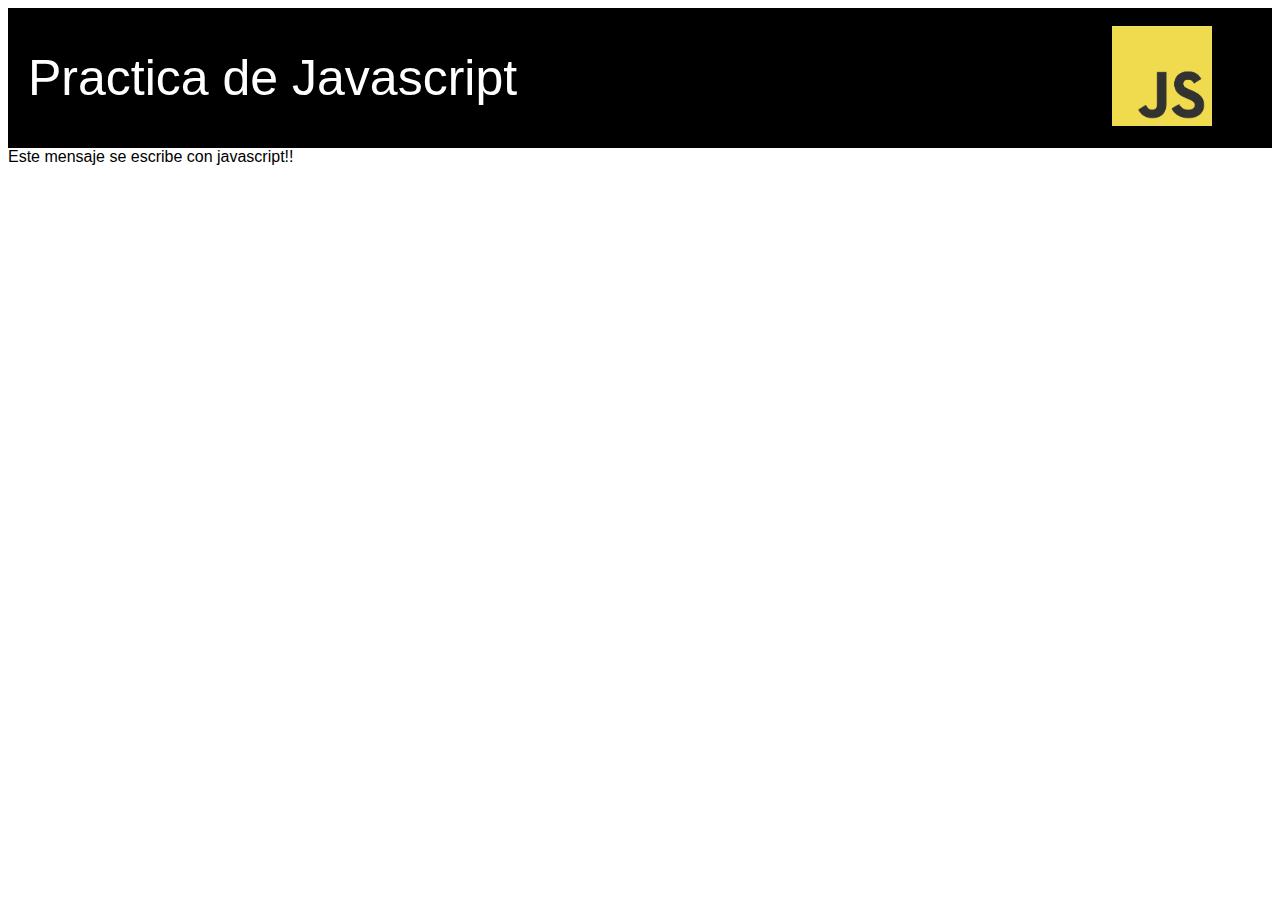
<file: Ejercicio 01/index.html>
<!DOCTYPE html>
<html lang="en">
<head>
    <meta charset="UTF-8">
    <meta name="viewport" content="width=device-width, initial-scale=1.0">
    <title>Practica1</title>
    <link rel="stylesheet" href="style.css">
</head>
<body>
    
    <Header>
        <div class="title">Practica de Javascript</div>
        <div class="image">
            <img src="assets/JavaScript-logo.png" alt="imagen del logo" class="JavaScript-logo">
        </div>
    </Header> 
    <script src="index.js"></script>

    
</body>
</html>
</file>
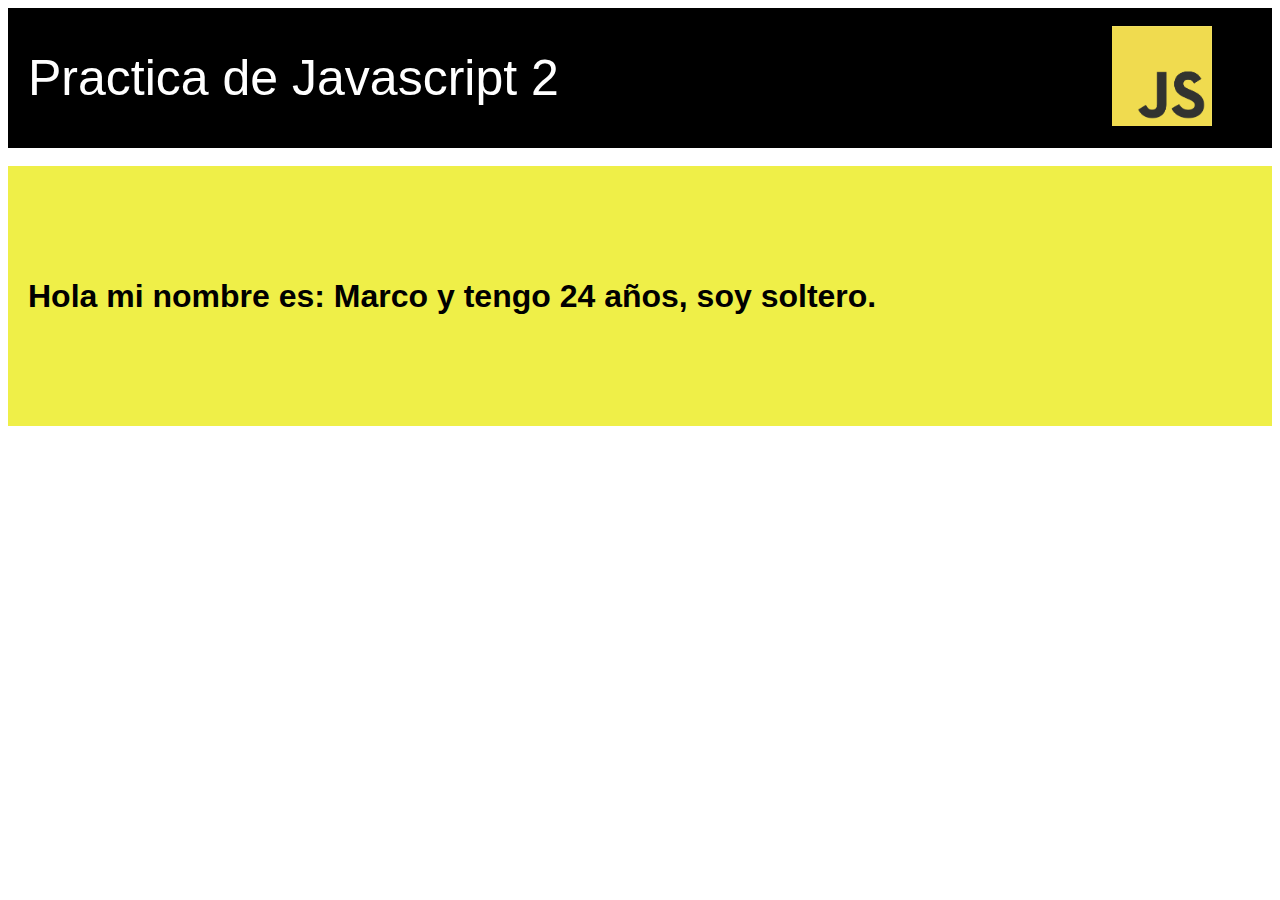
<file: Ejercicio 02/index.html>
<!DOCTYPE html>
<html lang="en">
<head>
    <meta charset="UTF-8">
    <meta name="viewport" content="width=device-width, initial-scale=1.0">
    <title>Document</title>
    <link rel="stylesheet" href="style.css">
</head>
<body>

    <Header>
        <div class="title">Practica de Javascript 2</div>
        <div class="image">
            <img src="assets/JavaScript-logo.png" alt="imagen del logo" class="JavaScript-logo">
        </div>
    </Header> 
    <br>
    <div class="content">
        <h1 id="miEtiqueta"></h1>
    </div>
    <script src="code.js"></script>
    
</body>
</html>
</file>
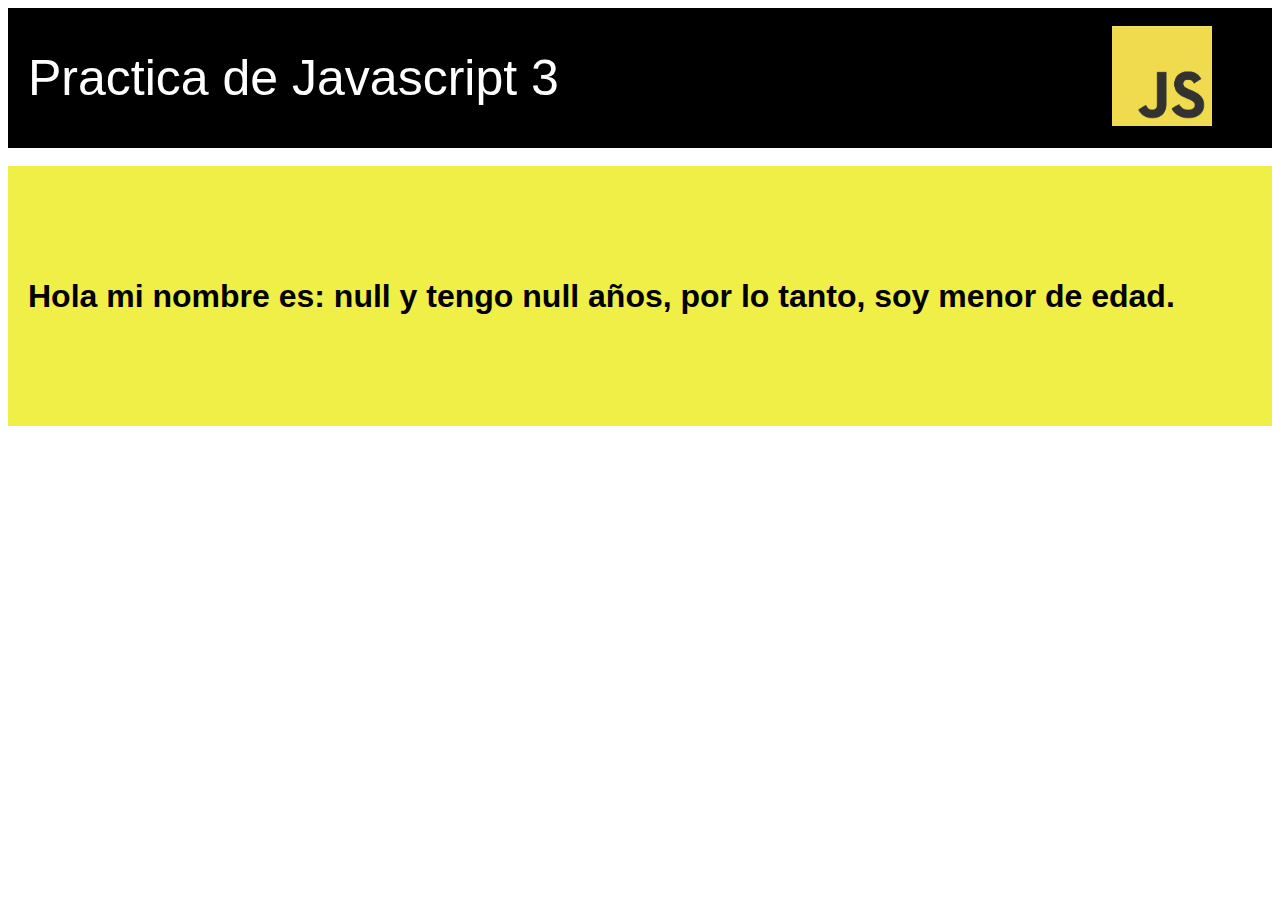
<file: Ejercicio 03/index.html>
<!DOCTYPE html>
<html lang="en">
<head>
    <meta charset="UTF-8">
    <meta name="viewport" content="width=device-width, initial-scale=1.0">
    <title>Document</title>
    <link rel="stylesheet" href="style.css">
</head>
<body>

    <Header>
        <div class="title">Practica de Javascript 3</div>
        <div class="image">
            <img src="assets/JavaScript-logo.png" alt="imagen del logo" class="JavaScript-logo">
        </div>
    </Header> 
    <br>
    <div class="content">
        <h1 id="miEtiqueta"></h1>
    </div>
    <script src="code.js"></script>
    
</body>
</html>
</file>
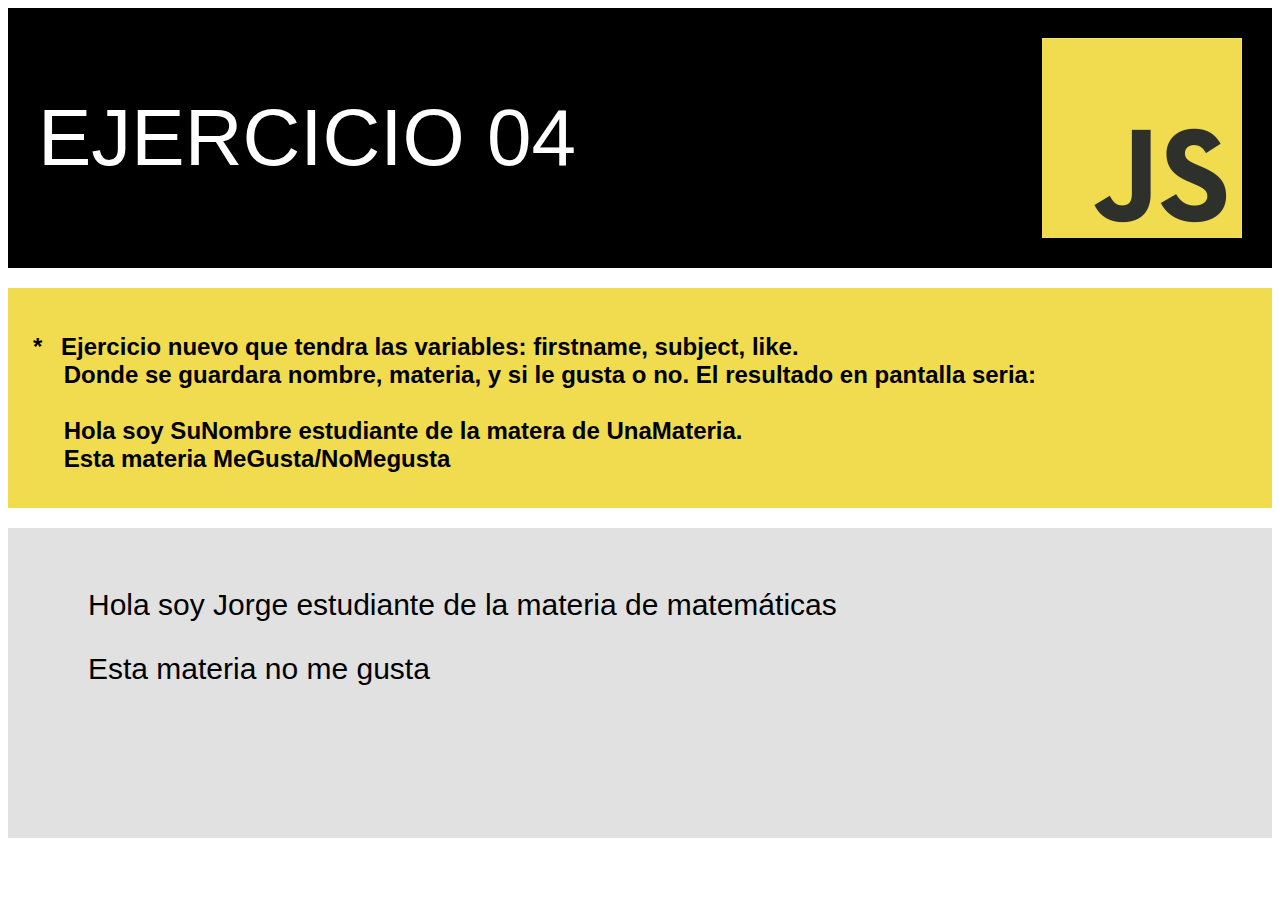
<file: Ejercicio 04/index.html>
<!DOCTYPE html>
<html lang="en">
<head>
    <meta charset="UTF-8">
    <meta name="viewport" content="width=device-width, initial-scale=1.0">
    <title>Document</title>
    <link rel="stylesheet" href="style.css">
</head>
<body>
    <header>  
        <div class="title">EJERCICIO 04</div>
        <img src="assets/JavaScript-logo.png" alt="Logo de javascript">

    </header>

    <div class="asignment">
        <h2>*&ensp; Ejercicio nuevo que tendra las variables: firstname, subject, like. <br>
            &emsp; Donde se guardara nombre, materia, y si le gusta o no. El resultado en pantalla seria: <br>
            <br>
            &emsp; Hola soy SuNombre estudiante de la matera de UnaMateria.  <br>
            &emsp; Esta materia MeGusta/NoMegusta</h2>
    </div>

    <div class="content">
        <p id="text">Contenido original</p>
        <p id="text2">Contenido original</p>
    </div>
    <script src="code.js"></script>    
</body>
</html>
</file>
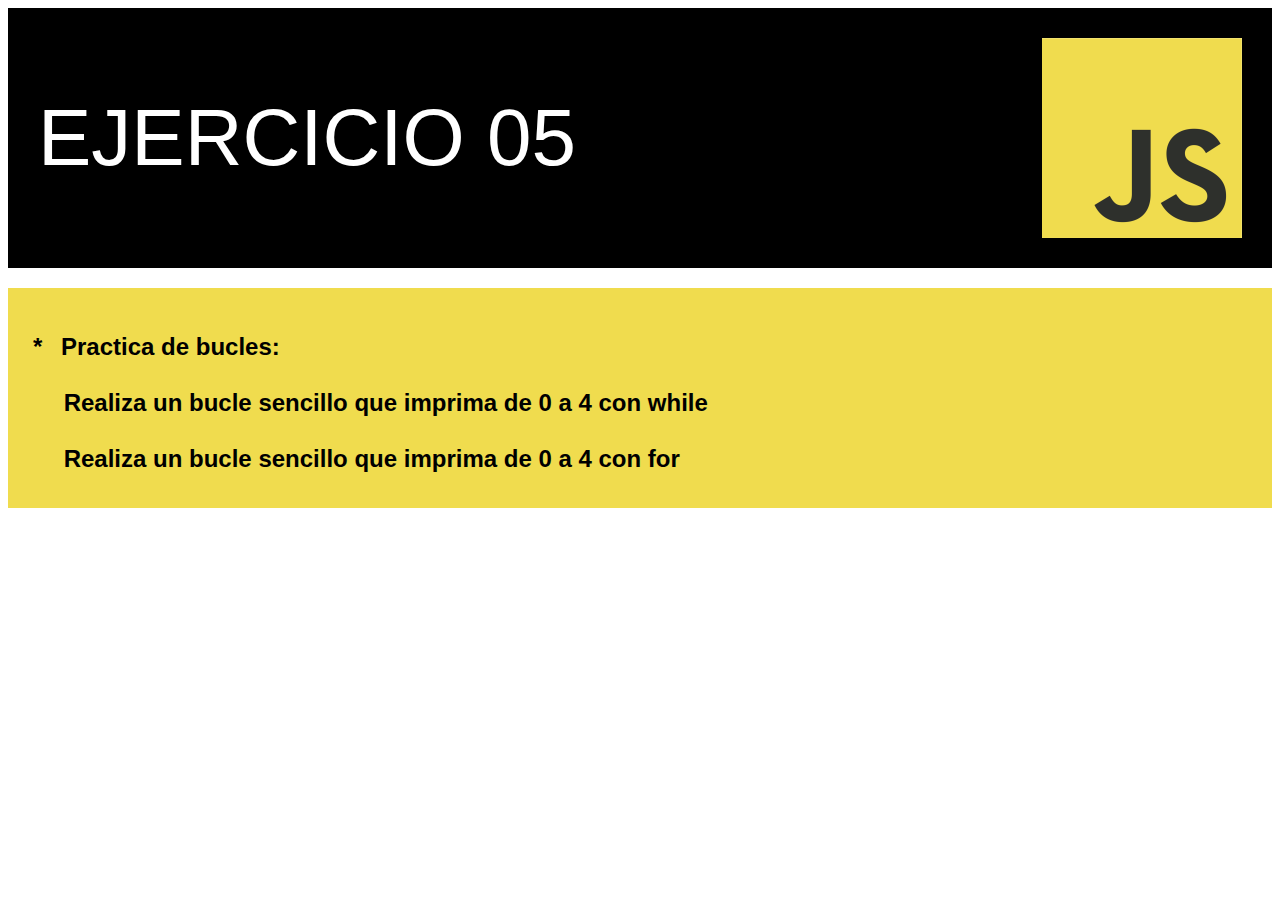
<file: Ejercicio 05/index.html>
<!DOCTYPE html>
<html lang="en">
<head>
    <meta charset="UTF-8">
    <meta name="viewport" content="width=device-width, initial-scale=1.0">
    <title>Document</title>
    <link rel="stylesheet" href="style.css">
</head>
<body>
    <header>  
        <div class="title">EJERCICIO 05</div>
        <img src="assets/JavaScript-logo.png" alt="Logo de javascript">

    </header>

    <div class="asignment">
        <h2>*&ensp; Practica de bucles: <br>
            <br>
            &emsp; Realiza un bucle sencillo que imprima de 0 a 4 con while<br>
            <br>
            &emsp; Realiza un bucle sencillo que imprima de 0 a 4 con for <br>
        </h2>
    </div>

    <script src="code.js"></script>    
</body>
</html>
</file>
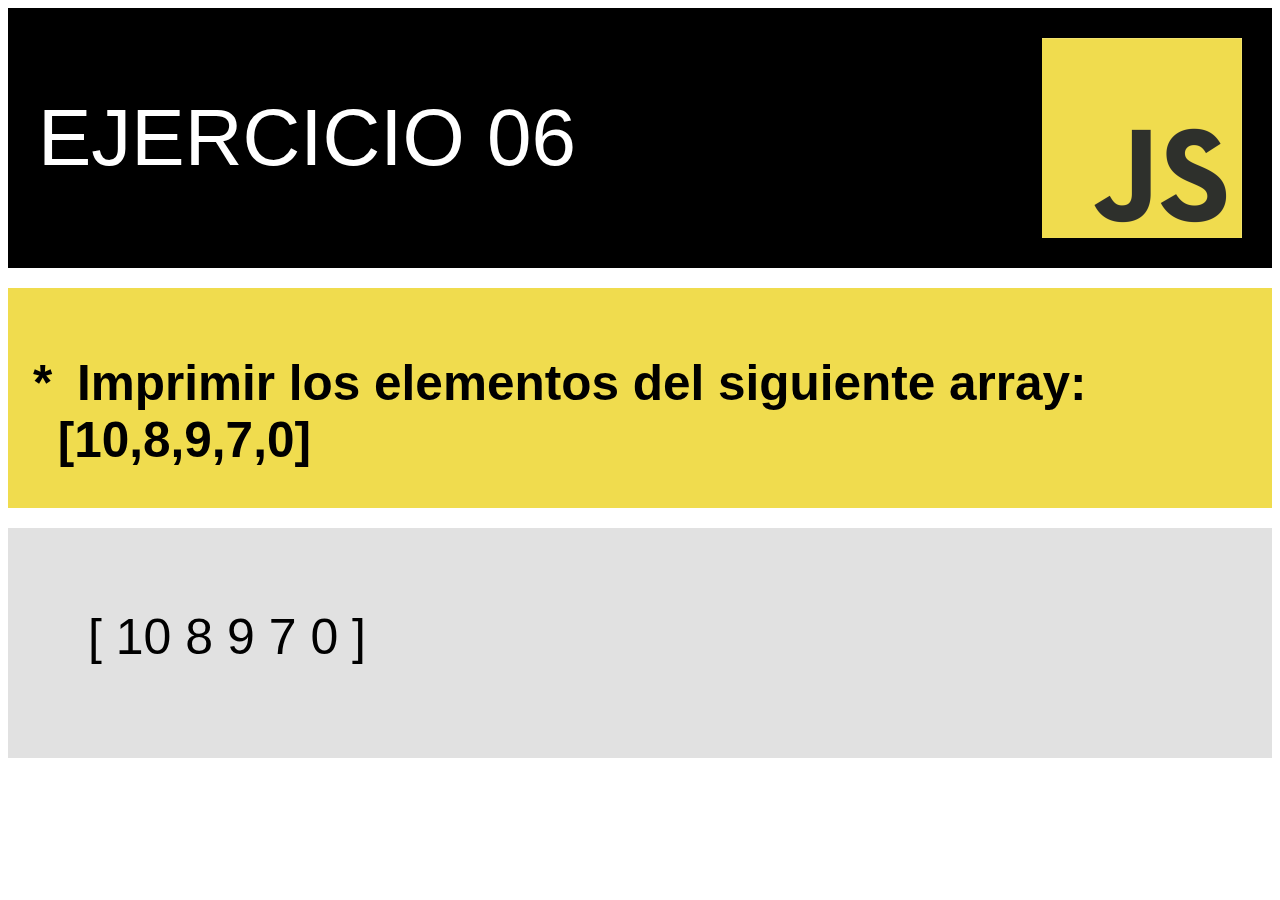
<file: Ejercicio 06/index.html>
<!DOCTYPE html>
<html lang="en">
<head>
    <meta charset="UTF-8">
    <meta name="viewport" content="width=device-width, initial-scale=1.0">
    <title>Document</title>
    <link rel="stylesheet" href="style.css">
</head>
<body>
    <header>  
        <div class="title">EJERCICIO 06</div>
        <img src="assets/JavaScript-logo.png" alt="Logo de javascript">

    </header>

    <div class="asignment">
        <h2>*&ensp;Imprimir los elementos del siguiente array: <br>
            &ensp;[10,8,9,7,0]</h2>
    </div>

    <div class="content">
        <p id="text">Contenido original</p>
    </div>
    <script src="code.js"></script>    
</body>
</html>
</file>
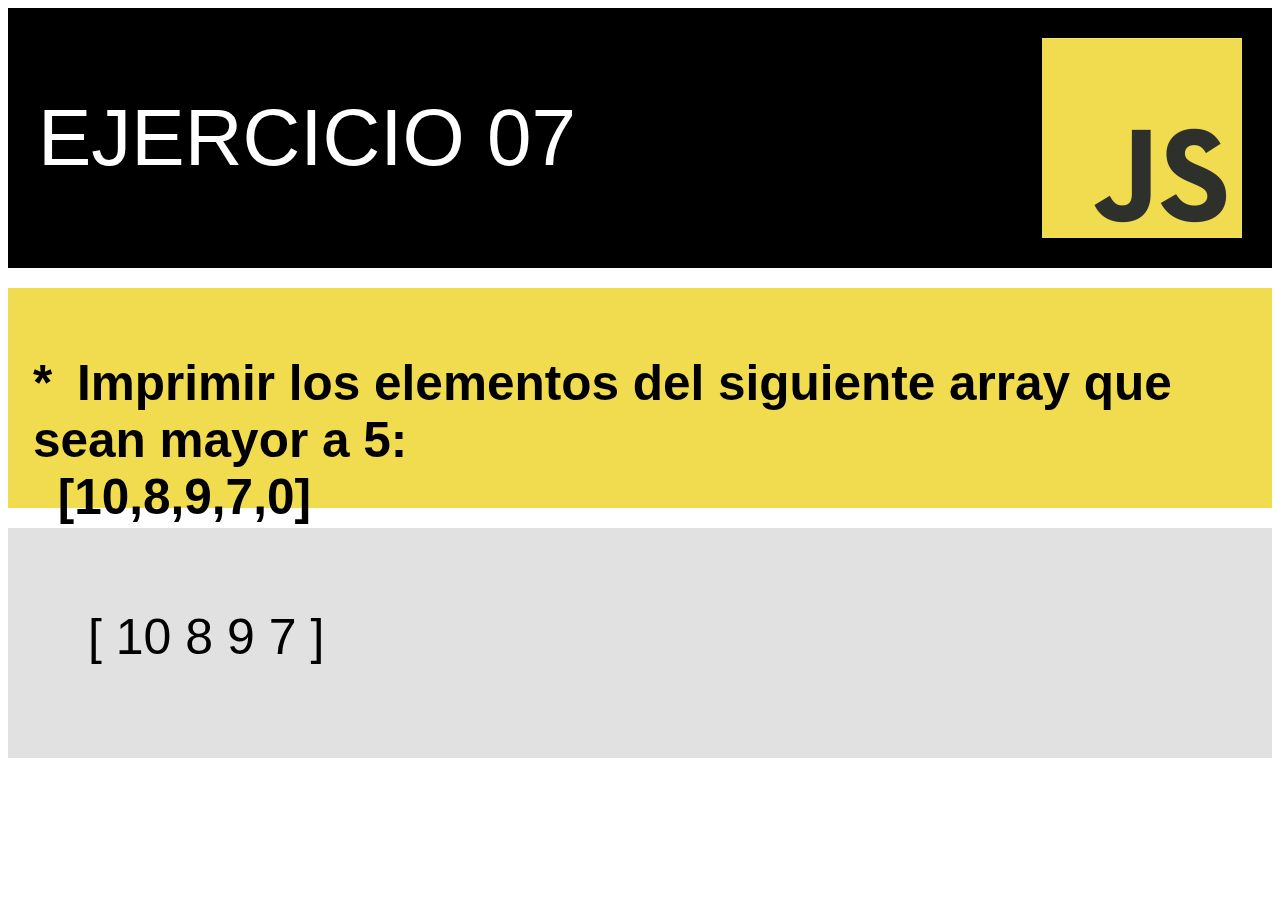
<file: Ejercicio 07/index.html>
<!DOCTYPE html>
<html lang="en">
<head>
    <meta charset="UTF-8">
    <meta name="viewport" content="width=device-width, initial-scale=1.0">
    <title>Document</title>
    <link rel="stylesheet" href="style.css">
</head>
<body>
    <header>  
        <div class="title">EJERCICIO 07</div>
        <img src="assets/JavaScript-logo.png" alt="Logo de javascript">

    </header>

    <div class="asignment">
        <h2>*&ensp;Imprimir los elementos del siguiente array que sean mayor a 5: <br>
            &ensp;[10,8,9,7,0]</h2>
    </div>

    <div class="content">
        <p id="text"></p>
    </div>
    <script src="code.js"></script>    
</body>
</html>
</file>
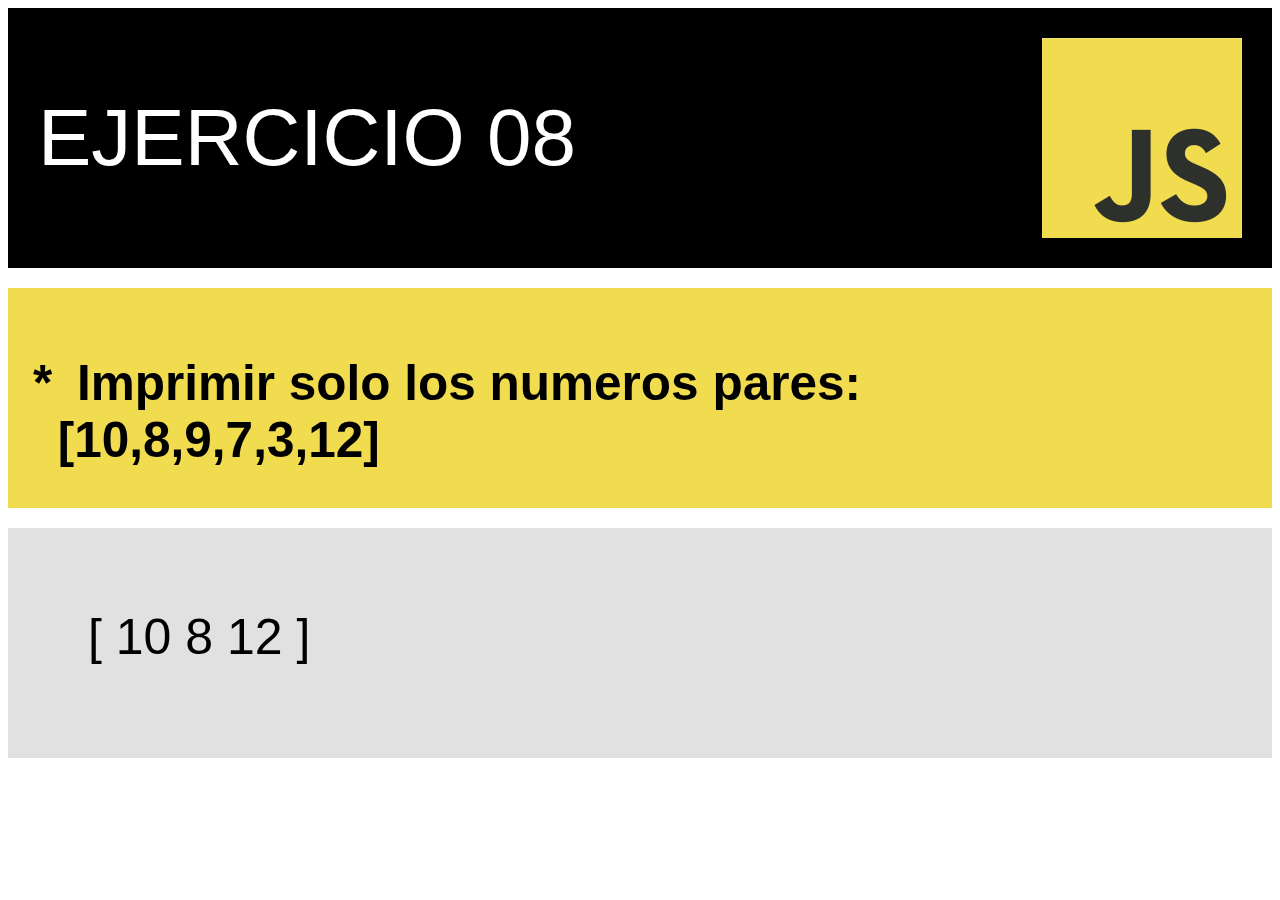
<file: Ejercicio 08/index.html>
<!DOCTYPE html>
<html lang="en">
<head>
    <meta charset="UTF-8">
    <meta name="viewport" content="width=device-width, initial-scale=1.0">
    <title>Document</title>
    <link rel="stylesheet" href="style.css">
</head>
<body>
    <header>  
        <div class="title">EJERCICIO 08</div>
        <img src="assets/JavaScript-logo.png" alt="Logo de javascript">

    </header>

    <div class="asignment">
        <h2>*&ensp;Imprimir solo los numeros pares: <br>
            &ensp;[10,8,9,7,3,12]</h2>
    </div>

    <div class="content">
        <p id="text"></p>
    </div>
    <script src="code.js"></script>    
</body>
</html>
</file>
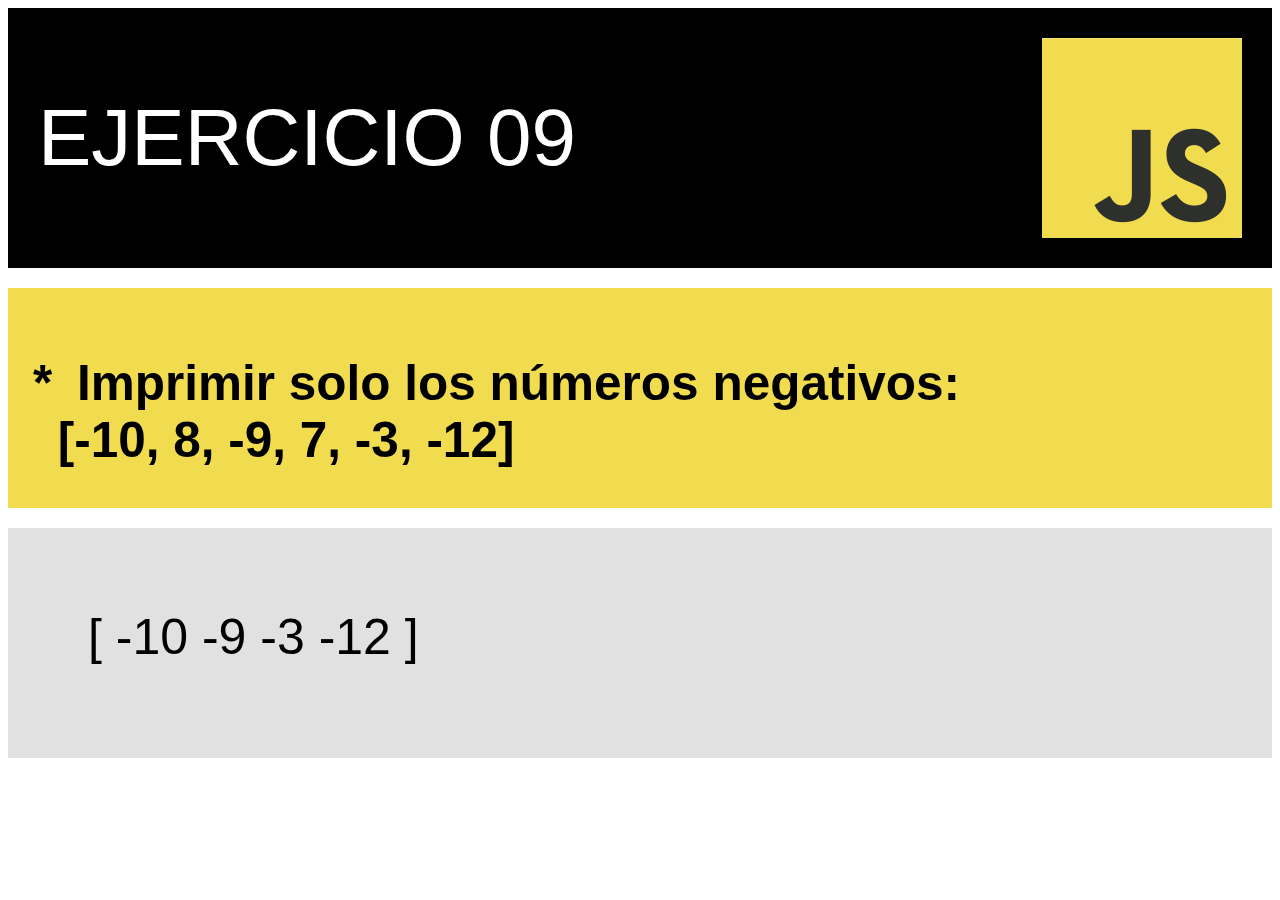
<file: Ejercicio 09/index.html>
<!DOCTYPE html>
<html lang="en">
<head>
    <meta charset="UTF-8">
    <meta name="viewport" content="width=device-width, initial-scale=1.0">
    <title>Document</title>
    <link rel="stylesheet" href="style.css">
</head>
<body>
    <header>  
        <div class="title">EJERCICIO 09</div>
        <img src="assets/JavaScript-logo.png" alt="Logo de javascript">

    </header>

    <div class="asignment">
        <h2>*&ensp;Imprimir solo los números negativos: <br>
            &ensp;[-10, 8, -9, 7, -3, -12]</h2>
    </div>

    <div class="content">
        <p id="text"></p>
    </div>
    <script src="code.js"></script>    
</body>
</html>
</file>
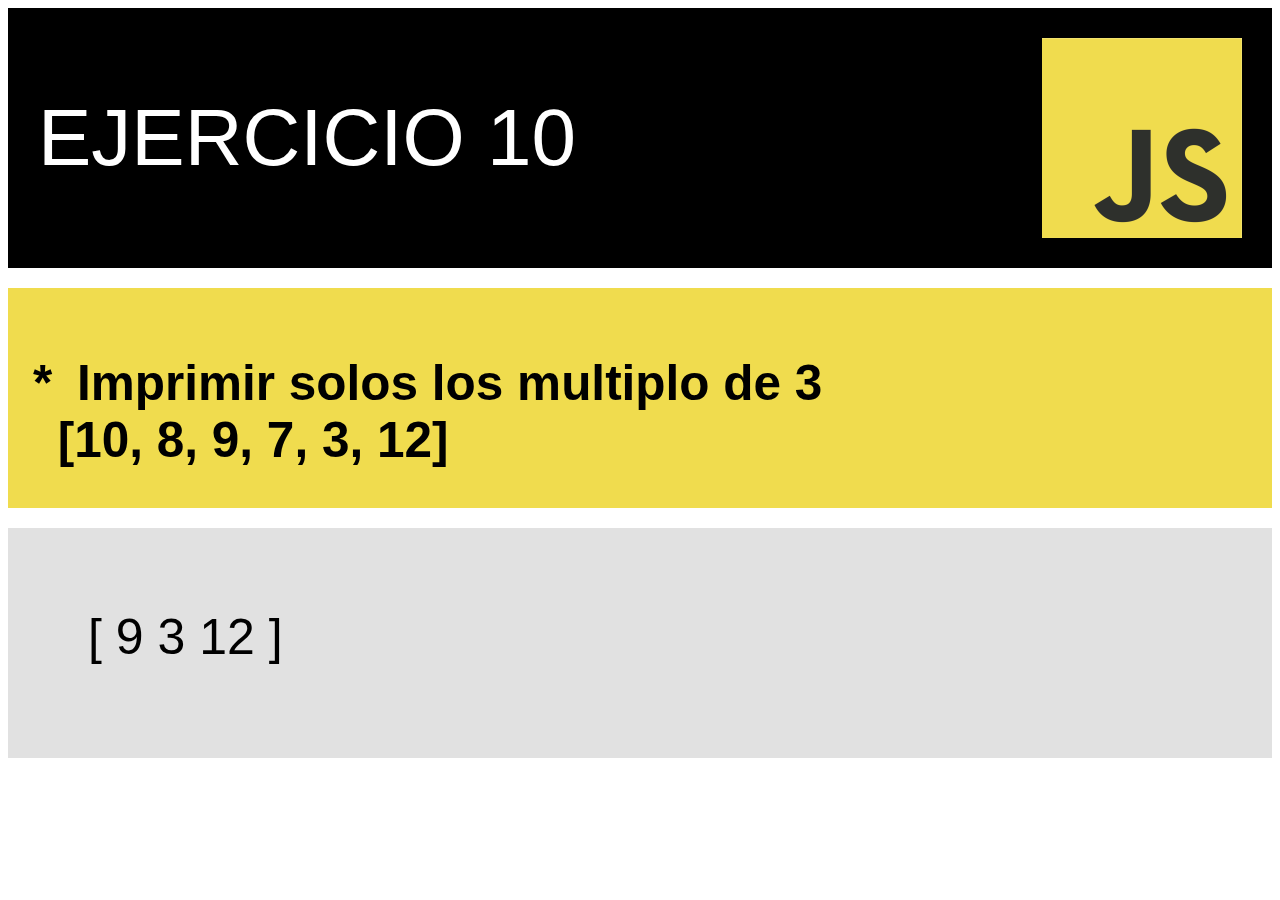
<file: Ejercicio 10/index.html>
<!DOCTYPE html>
<html lang="en">
<head>
    <meta charset="UTF-8">
    <meta name="viewport" content="width=device-width, initial-scale=1.0">
    <title>Document</title>
    <link rel="stylesheet" href="style.css">
</head>
<body>
    <header>  
        <div class="title">EJERCICIO 10</div>
        <img src="assets/JavaScript-logo.png" alt="Logo de javascript">

    </header>

    <div class="asignment">
        <h2>*&ensp;Imprimir solos los multiplo de 3 <br>
            &ensp;[10, 8, 9, 7, 3, 12]</h2>
    </div>

    <div class="content">
        <p id="text"></p>
    </div>
    <script src="code.js"></script>    
</body>
</html>
</file>
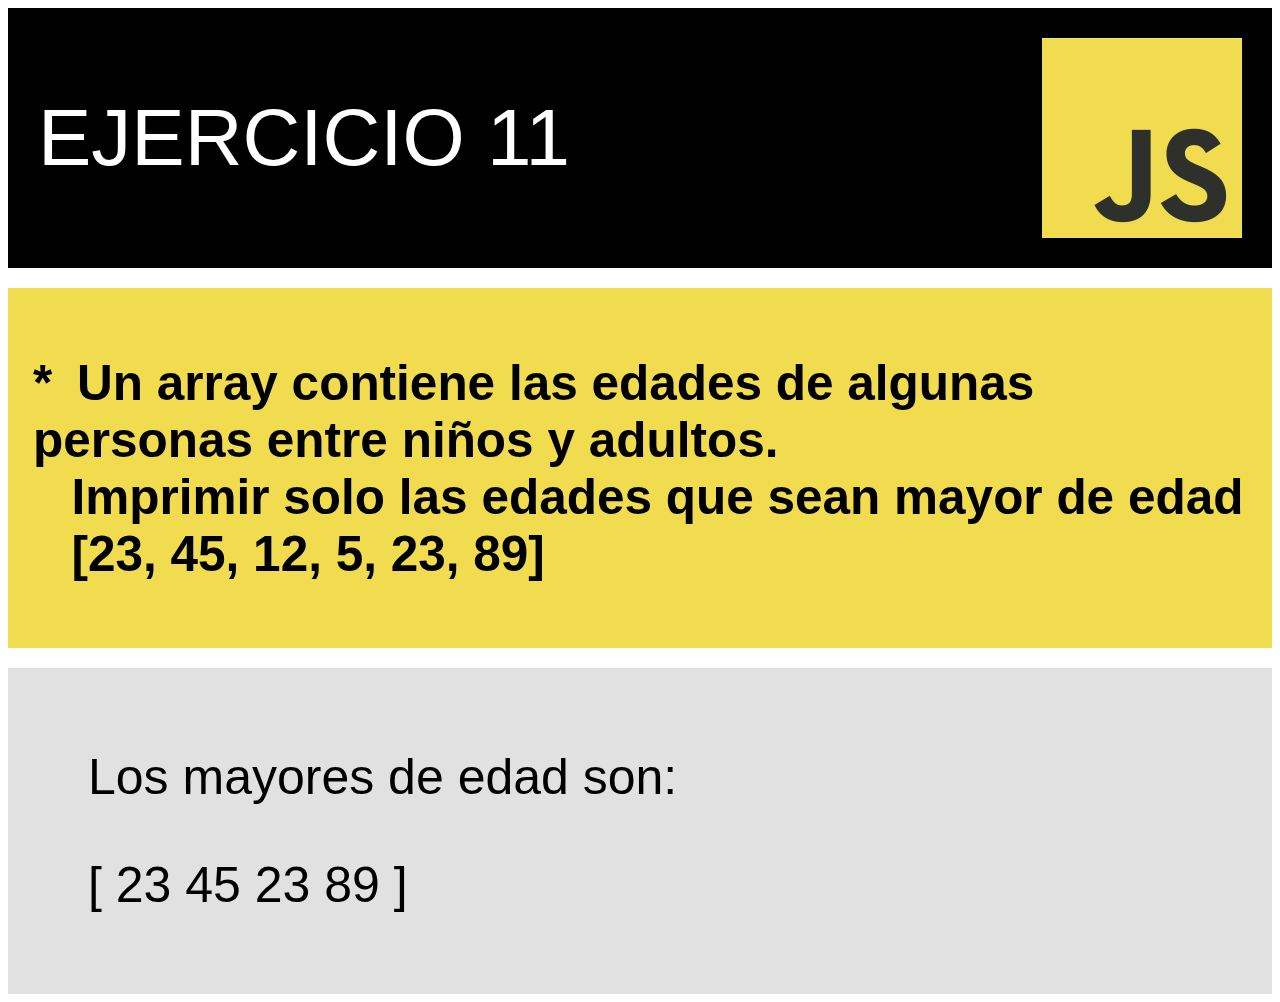
<file: Ejercicio 11/index.html>
<!DOCTYPE html>
<html lang="en">
<head>
    <meta charset="UTF-8">
    <meta name="viewport" content="width=device-width, initial-scale=1.0">
    <title>Document</title>
    <link rel="stylesheet" href="style.css">
</head>
<body>
    <header>  
        <div class="title">EJERCICIO 11</div>
        <img src="assets/JavaScript-logo.png" alt="Logo de javascript">

    </header>

    <div class="asignment">
        <h2>*&ensp;Un array contiene las edades de algunas personas entre niños y adultos. <br>
            &ensp; Imprimir solo las edades que sean mayor de edad <br>
            &ensp; [23, 45, 12, 5, 23, 89] </h2>
    </div>

    <div class="content">
        <p>Los mayores de edad son:</p>
        <p id="text"></p>
    </div>
    <script src="code.js"></script>    
</body>
</html>
</file>
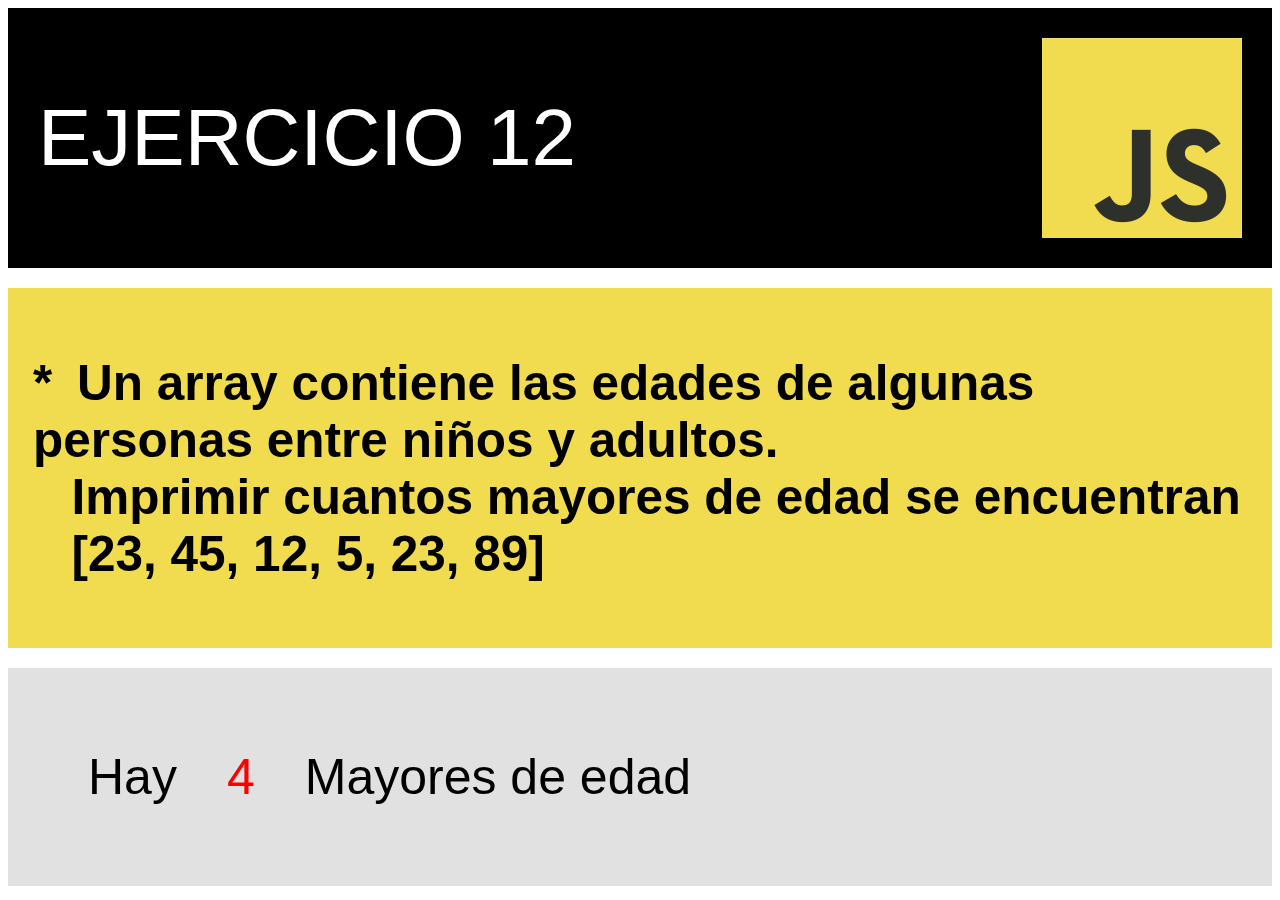
<file: Ejercicio 12/index.html>
<!DOCTYPE html>
<html lang="en">
<head>
    <meta charset="UTF-8">
    <meta name="viewport" content="width=device-width, initial-scale=1.0">
    <title>Document</title>
    <link rel="stylesheet" href="style.css">
</head>
<body>
    <header>  
        <div class="title">EJERCICIO 12</div>
        <img src="assets/JavaScript-logo.png" alt="Logo de javascript">

    </header>

    <div class="asignment">
        <h2>*&ensp;Un array contiene las edades de algunas personas entre niños y adultos. <br>
            &ensp; Imprimir cuantos mayores de edad se encuentran <br>
            &ensp; [23, 45, 12, 5, 23, 89] </h2>
    </div>

    <div class="content">
        <p>Hay</p>
        <p class = "text" id="text"></p>
        <p>Mayores de edad</p>
    </div>
    <script src="code.js"></script>    
</body>
</html>
</file>
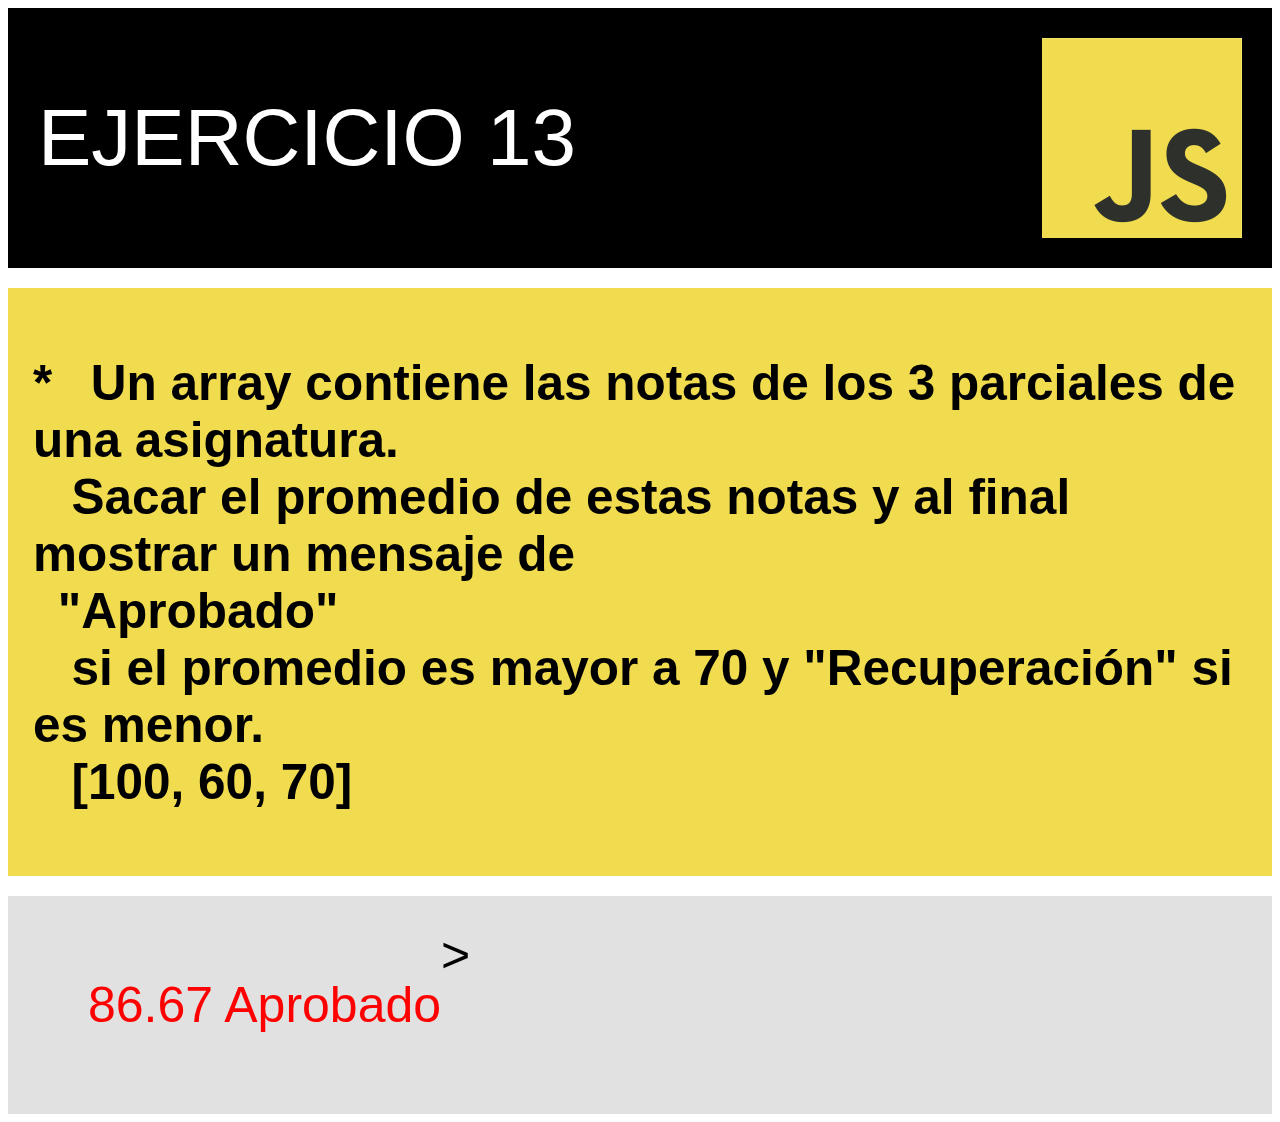
<file: Ejercicio 13/index.html>
<!DOCTYPE html>
<html lang="en">
<head>
    <meta charset="UTF-8">
    <meta name="viewport" content="width=device-width, initial-scale=1.0">
    <title>Document</title>
    <link rel="stylesheet" href="style.css">
</head>
<body>
    <header>  
        <div class="title">EJERCICIO 13</div>
        <img src="assets/JavaScript-logo.png" alt="Logo de javascript">

    </header>

    <div class="asignment">
        <h2>*&ensp; Un array contiene las notas de los 3 parciales de una asignatura. <br>
            &ensp; Sacar el promedio de estas notas y al final mostrar un mensaje de <br>
            &ensp;"Aprobado"<br>
            &ensp; si el promedio es mayor a 70 y "Recuperación" si es menor. <br> 
            &ensp; [100, 60, 70]</h2>
    </div>

    <div class="content">
        <p class = "text" id="text"></p>>
    </div>
    <script src="code.js"></script>    
</body>
</html>
</file>
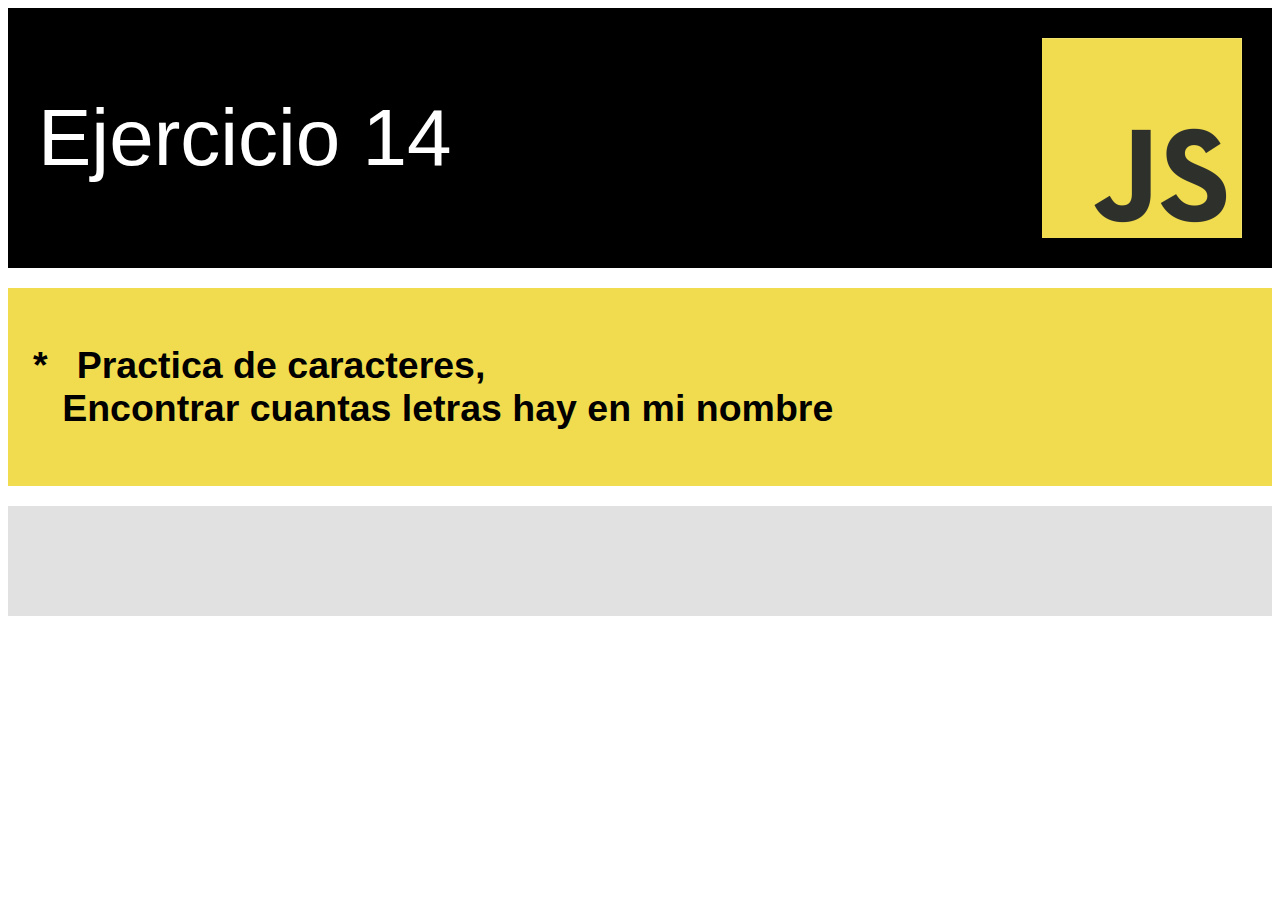
<file: Ejercicio 14/index.html>
<!DOCTYPE html>
<html lang="en">
<head>
    <meta charset="UTF-8">
    <meta name="viewport" content="width=device-width, initial-scale=1.0">
    <title>Document</title>
    <link rel="stylesheet" href="style.css">
</head>
<body>
    <header>  
        <div class="title">Ejercicio 14</div>
        <img src="assets/JavaScript-logo.png" alt="Logo de javascript">

    </header>

    <div class="asignment">
        <h2>*&ensp; Practica de caracteres, <br>
            &ensp; Encontrar cuantas letras hay en mi nombre </h2>
    </div>

    <div class="content">
        <p class ="text" id ="text"></p>
        <p class = "text" id="text2"></p>
    </div>
    <script src="code.js"></script>    
</body>
</html>
</file>
<file: Ejercicio 01/style.css>
*{
    font-family:Arial, Helvetica, sans-serif;
}

header{
    padding: 20px;
    left: 0;
    top: 0;
    height: 100px;
    background-color: rgb(0, 0, 0);
    color: rgb(255, 255, 255);
    display: flex;
    justify-content:space-between;
    align-items: center;

}

.title{
    font-size: 50px;
}

.image{
    margin-right: 40px;
}

.JavaScript-logo{
    width: 100px;
}
</file>
<file: Ejercicio 02/style.css>
*{
    font-family:Arial, Helvetica, sans-serif;
}


header{
    padding: 20px;
    height: 100px;
    background-color: rgb(0, 0, 0);
    color: rgb(255, 255, 255);
    display: flex;
    justify-content:space-between;
    align-items: center;

}

.title{
    font-size: 50px;
}

.image{
    margin-right: 40px;
}

.JavaScript-logo{
    width: 100px;
}

.content{
    display: flex;
    height: 220px;
    background-color: rgb(239, 239, 72);
    align-items: center;
    padding: 20px;
}
</file>
<file: Ejercicio 03/style.css>
*{
    font-family:Arial, Helvetica, sans-serif;
}


header{
    padding: 20px;
    height: 100px;
    background-color: rgb(0, 0, 0);
    color: rgb(255, 255, 255);
    display: flex;
    justify-content:space-between;
    align-items: center;

}

.title{
    font-size: 50px;
}

.image{
    margin-right: 40px;
}

.JavaScript-logo{
    width: 100px;
}

.content{
    display: flex;
    height: 220px;
    background-color: rgb(239, 239, 72);
    align-items: center;
    padding: 20px;
}
</file>
<file: Ejercicio 04/style.css>
*{
    font-family:Arial, Helvetica, sans-serif
}

header{
    height: 200px;
    background-color: black;
    display: flex;
    justify-content: space-between;
    align-items: center;
    color: white;
    padding: 30px;
}

.title{
    font-size: 80px;
}

img{
    width: 200px;
}

.asignment{
    padding: 25px;
    display: flex;
    margin-top: 20px;
    height: 170px;
    background-color: rgb(240 220 78);

}

.content{  
    background-color: rgb(225, 225, 225);
    margin-top: 20px;
    height: 250px;
    padding: 30px;
    font-size: 30px;
}

p{
    margin-left: 50px;
}
</file>
<file: Ejercicio 05/style.css>
*{
    font-family:Arial, Helvetica, sans-serif
}

header{
    height: 200px;
    background-color: black;
    display: flex;
    justify-content: space-between;
    align-items: center;
    color: white;
    padding: 30px;
}

.title{
    font-size: 80px;
}

img{
    width: 200px;
}

.asignment{
    padding: 25px;
    display: flex;
    margin-top: 20px;
    height: 170px;
    background-color: rgb(240 220 78);

}

.content{  
    background-color: rgb(225, 225, 225);
    margin-top: 20px;
    height: 250px;
    padding: 30px;
    font-size: 30px;
}

p{
    margin-left: 50px;
}
</file>
<file: Ejercicio 06/style.css>
*{
    font-family:Arial, Helvetica, sans-serif
}

header{
    height: 200px;
    background-color: black;
    display: flex;
    justify-content: space-between;
    align-items: center;
    color: white;
    padding: 30px;
}

.title{
    font-size: 80px;
}

img{
    width: 200px;
}

.asignment{
    padding: 25px;
    display: flex;
    margin-top: 20px;
    height: 170px;
    background-color: rgb(240 220 78);
    font-size: 33px;

}

.content{  
    background-color: rgb(225, 225, 225);
    margin-top: 20px;
    height: 170px;
    padding: 30px;
    font-size: 50px;
}

p{
    margin-left: 50px;
}
</file>
<file: Ejercicio 07/style.css>
*{
    font-family:Arial, Helvetica, sans-serif
}

header{
    height: 200px;
    background-color: black;
    display: flex;
    justify-content: space-between;
    align-items: center;
    color: white;
    padding: 30px;
}

.title{
    font-size: 80px;
}

img{
    width: 200px;
}

.asignment{
    padding: 25px;
    display: flex;
    margin-top: 20px;
    height: 170px;
    background-color: rgb(240 220 78);
    font-size: 33px;

}

.content{  
    background-color: rgb(225, 225, 225);
    margin-top: 20px;
    height: 170px;
    padding: 30px;
    font-size: 50px;
}

p{
    margin-left: 50px;
}
</file>
<file: Ejercicio 08/style.css>
*{
    font-family:Arial, Helvetica, sans-serif
}

header{
    height: 200px;
    background-color: black;
    display: flex;
    justify-content: space-between;
    align-items: center;
    color: white;
    padding: 30px;
}

.title{
    font-size: 80px;
}

img{
    width: 200px;
}

.asignment{
    padding: 25px;
    display: flex;
    margin-top: 20px;
    height: 170px;
    background-color: rgb(240 220 78);
    font-size: 33px;

}

.content{  
    background-color: rgb(225, 225, 225);
    margin-top: 20px;
    height: 170px;
    padding: 30px;
    font-size: 50px;
}

p{
    margin-left: 50px;
}
</file>
<file: Ejercicio 09/style.css>
*{
    font-family:Arial, Helvetica, sans-serif
}

header{
    height: 200px;
    background-color: black;
    display: flex;
    justify-content: space-between;
    align-items: center;
    color: white;
    padding: 30px;
}

.title{
    font-size: 80px;
}

img{
    width: 200px;
}

.asignment{
    padding: 25px;
    display: flex;
    margin-top: 20px;
    height: 170px;
    background-color: rgb(240 220 78);
    font-size: 33px;

}

.content{  
    background-color: rgb(225, 225, 225);
    margin-top: 20px;
    height: 170px;
    padding: 30px;
    font-size: 50px;
}

p{
    margin-left: 50px;
}
</file>
<file: Ejercicio 10/style.css>
*{
    font-family:Arial, Helvetica, sans-serif
}

header{
    height: 200px;
    background-color: black;
    display: flex;
    justify-content: space-between;
    align-items: center;
    color: white;
    padding: 30px;
}

.title{
    font-size: 80px;
}

img{
    width: 200px;
}

.asignment{
    padding: 25px;
    display: flex;
    margin-top: 20px;
    height: 170px;
    background-color: rgb(240 220 78);
    font-size: 33px;

}

.content{  
    background-color: rgb(225, 225, 225);
    margin-top: 20px;
    height: 170px;
    padding: 30px;
    font-size: 50px;
}

p{
    margin-left: 50px;
}
</file>
<file: Ejercicio 11/style.css>
*{
    font-family:Arial, Helvetica, sans-serif
}

header{
    height: 200px;
    background-color: black;
    display: flex;
    justify-content: space-between;
    align-items: center;
    color: white;
    padding: 30px;
}

.title{
    font-size: 80px;
}

img{
    width: 200px;
}

.asignment{
    padding: 25px;
    display: flex;
    margin-top: 20px;
    height:fit-content;
    background-color: rgb(240 220 78);
    font-size: 33px;

}

.content{  
    background-color: rgb(225, 225, 225);
    margin-top: 20px;
    height:fit-content;
    padding: 30px;
    font-size: 50px;
}

p{
    margin-left: 50px;
}
</file>
<file: Ejercicio 12/style.css>
*{
    font-family:Arial, Helvetica, sans-serif
}

header{
    height: 200px;
    background-color: black;
    display: flex;
    justify-content: space-between;
    align-items: center;
    color: white;
    padding: 30px;
}

.title{
    font-size: 80px;
}

img{
    width: 200px;
}

.asignment{
    padding: 25px;
    display: flex;
    margin-top: 20px;
    height:fit-content;
    background-color: rgb(240 220 78);
    font-size: 33px;

}

.content{  
    display: flex;
    background-color: rgb(225, 225, 225);
    margin-top: 20px;
    height:fit-content;
    padding: 30px;
    font-size: 50px;
}

p{
    margin-left: 50px;
}

.text{
    color: red;
}
</file>
<file: Ejercicio 13/style.css>
*{
    font-family:Arial, Helvetica, sans-serif
}

header{
    height: 200px;
    background-color: black;
    display: flex;
    justify-content: space-between;
    align-items: center;
    color: white;
    padding: 30px;
}

.title{
    font-size: 80px;
}

img{
    width: 200px;
}

.asignment{
    padding: 25px;
    display: flex;
    margin-top: 20px;
    height:fit-content;
    background-color: rgb(240 220 78);
    font-size: 33px;

}

.content{  
    display: flex;
    background-color: rgb(225, 225, 225);
    margin-top: 20px;
    height:fit-content;
    padding: 30px;
    font-size: 50px;
}

p{
    margin-left: 50px;
}

.text{
    color: red;
}
</file>
<file: Ejercicio 14/style.css>
*{
    font-family:Arial, Helvetica, sans-serif
}

header{
    height: 200px;
    background-color: black;
    display: flex;
    justify-content: space-between;
    align-items: center;
    color: white;
    padding: 30px;
}

.title{
    font-size: 80px;
}

img{
    width: 200px;
}

.asignment{
    padding: 25px;
    display: flex;
    margin-top: 20px;
    height:fit-content;
    background-color: rgb(240 220 78);
    font-size: 25px;

}

.content{  
    background-color: rgb(225, 225, 225);
    margin-top: 20px;
    height:fit-content;
    padding: 30px;
    font-size: 50px;
}

p{
    margin-left: 50px;
}

.text{
    color: rgb(0, 0, 0);
}
</file>
